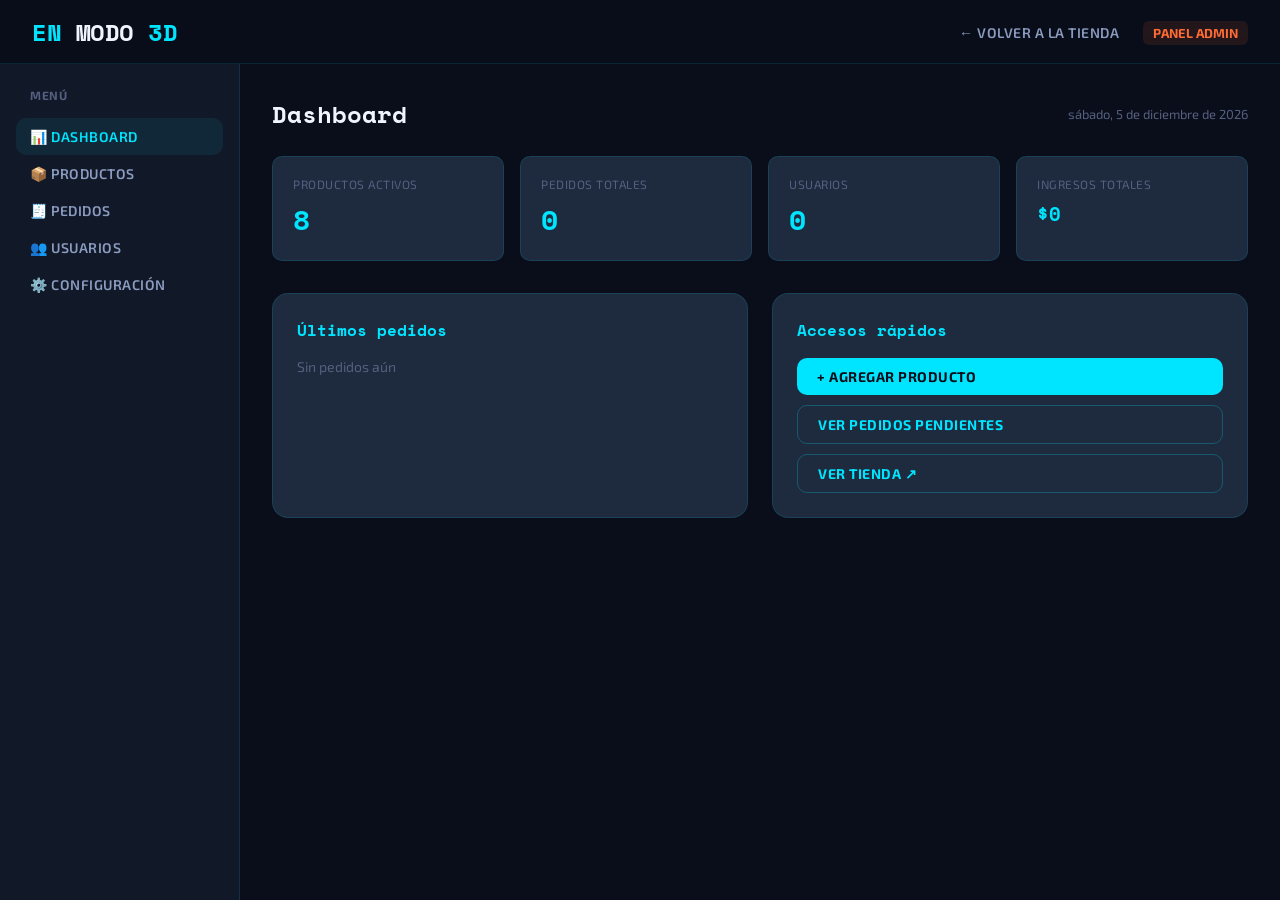
<file: admin.html>
<!DOCTYPE html>
<html lang="es">
<head>
  <meta charset="UTF-8">
  <meta name="viewport" content="width=device-width, initial-scale=1.0">
  <title>Admin — En Modo 3D</title>
  <link rel="stylesheet" href="css/style.css">
</head>
<body>
<nav class="navbar">
  <a href="index.html" class="navbar-logo">EN <span>MODO</span> 3D</a>
  <ul class="navbar-nav">
    <li><a href="index.html">← Volver a la tienda</a></li>
    <li><span style="font-size:13px;color:var(--accent);font-weight:700;padding:4px 10px;background:rgba(255,107,53,0.1);border-radius:6px">PANEL ADMIN</span></li>
  </ul>
</nav>

<div class="admin-layout">
  <aside class="admin-sidebar">
    <div style="font-size:12px;font-weight:700;color:var(--text3);text-transform:uppercase;letter-spacing:0.5px;padding:0 14px;margin-bottom:1rem">Menú</div>
    <ul class="admin-nav">
      <li><a href="#" class="active" onclick="showSection('dashboard')">📊 Dashboard</a></li>
      <li><a href="#" onclick="showSection('products')">📦 Productos</a></li>
      <li><a href="#" onclick="showSection('orders')">🧾 Pedidos</a></li>
      <li><a href="#" onclick="showSection('users')">👥 Usuarios</a></li>
      <li><a href="#" onclick="showSection('config')">⚙️ Configuración</a></li>
    </ul>
  </aside>

  <main class="admin-content">
    <div id="section-dashboard">
      <div class="admin-header">
        <h1 class="admin-title">Dashboard</h1>
        <span style="font-size:13px;color:var(--text3)" id="dash-date"></span>
      </div>
      <div class="stats-grid">
        <div class="stat-card"><div class="stat-label">Productos activos</div><div class="stat-val" id="stat-products">0</div></div>
        <div class="stat-card"><div class="stat-label">Pedidos totales</div><div class="stat-val" id="stat-orders">0</div></div>
        <div class="stat-card"><div class="stat-label">Usuarios</div><div class="stat-val" id="stat-users">0</div></div>
        <div class="stat-card"><div class="stat-label">Ingresos totales</div><div class="stat-val" id="stat-revenue" style="font-size:1.2rem">$0</div></div>
      </div>
      <div style="display:grid;grid-template-columns:1fr 1fr;gap:1.5rem">
        <div style="background:var(--surface);border:1px solid var(--border);border-radius:var(--radius-lg);padding:1.5rem">
          <h3 style="font-size:1rem;font-weight:700;font-family:'Space Mono',monospace;margin-bottom:1rem;color:var(--primary)">Últimos pedidos</h3>
          <div id="dash-orders"></div>
        </div>
        <div style="background:var(--surface);border:1px solid var(--border);border-radius:var(--radius-lg);padding:1.5rem">
          <h3 style="font-size:1rem;font-weight:700;font-family:'Space Mono',monospace;margin-bottom:1rem;color:var(--primary)">Accesos rápidos</h3>
          <div style="display:flex;flex-direction:column;gap:10px">
            <button class="btn btn-primary" onclick="showSection('products');openProductForm()">+ Agregar producto</button>
            <button class="btn btn-outline" onclick="showSection('orders')">Ver pedidos pendientes</button>
            <a href="index.html" target="_blank" class="btn btn-outline">Ver tienda ↗</a>
          </div>
        </div>
      </div>
    </div>

    <div id="section-products" style="display:none">
      <div class="admin-header">
        <h1 class="admin-title">Productos</h1>
        <button class="btn btn-primary" onclick="openProductForm()">+ Nuevo producto</button>
      </div>
      <div style="background:var(--surface);border:1px solid var(--border);border-radius:var(--radius-lg);overflow:hidden">
        <table class="data-table">
          <thead><tr><th>Producto</th><th>Categoría</th><th>Precio</th><th>Stock</th><th>Estado</th><th>Acciones</th></tr></thead>
          <tbody id="products-table"></tbody>
        </table>
      </div>
    </div>

    <div id="section-orders" style="display:none">
      <div class="admin-header">
        <h1 class="admin-title">Pedidos</h1>
        <button class="btn btn-outline" onclick="loadOrders()">🔄 Actualizar</button>
      </div>
      <div style="background:var(--surface);border:1px solid var(--border);border-radius:var(--radius-lg);overflow:hidden">
        <table class="data-table">
          <thead><tr><th>ID</th><th>Cliente</th><th>Total</th><th>Pago</th><th>Fecha</th><th>Estado</th><th>Acción</th></tr></thead>
          <tbody id="orders-table"></tbody>
        </table>
      </div>
    </div>

    <div id="section-users" style="display:none">
      <div class="admin-header"><h1 class="admin-title">Usuarios</h1></div>
      <div style="background:var(--surface);border:1px solid var(--border);border-radius:var(--radius-lg);overflow:hidden">
        <table class="data-table">
          <thead><tr><th>Nombre</th><th>Email</th><th>Teléfono</th><th>Registrado</th></tr></thead>
          <tbody id="users-table"></tbody>
        </table>
      </div>
    </div>

    <div id="section-config" style="display:none">
      <div class="admin-header"><h1 class="admin-title">Configuración</h1></div>
      <div style="background:var(--surface);border:1px solid var(--border);border-radius:var(--radius-lg);padding:1.5rem;max-width:600px">
        <h3 style="font-family:'Space Mono',monospace;color:var(--primary);margin-bottom:1.5rem">Google Sheets</h3>
        <div class="form-group">
          <label>ID de la planilla (Sheet ID)</label>
          <input type="text" id="cfg-sheet-id" placeholder="1BxiMVs0XRA5nFMdKvBdBZjgmUUqptlbs74OgVE2upms">
        </div>
        <div class="form-group">
          <label>URL del Apps Script</label>
          <input type="text" id="cfg-script-url" placeholder="https://script.google.com/macros/s/...">
        </div>
        <button class="btn btn-primary" onclick="saveConfig()">Guardar configuración</button>
      </div>
    </div>
  </main>
</div>

<div class="modal-overlay" id="product-form-modal">
  <div class="modal" style="max-width:640px">
    <button class="btn-close" style="position:absolute;top:1rem;right:1rem" onclick="closeProductForm()">✕</button>
    <h2 id="pf-title">Nuevo producto</h2>
    <p class="modal-sub" id="pf-subtitle">Completá los datos del producto</p>
    <input type="hidden" id="pf-id">
    <div class="product-form-grid">
      <div class="form-group"><label>Nombre del producto *</label><input type="text" id="pf-name" placeholder="Soporte para celular" required></div>
      <div class="form-group"><label>Categoría *</label>
        <input type="text" id="pf-category" placeholder="Accesorios, Hogar, Oficina..." list="cat-list">
        <datalist id="cat-list">
          <option value="Accesorios"><option value="Hogar"><option value="Oficina">
          <option value="Personalizado"><option value="Decoración"><option value="Juguetes"><option value="Automotor">
        </datalist>
      </div>
      <div class="form-group"><label>Precio (ARS) *</label><input type="number" id="pf-price" placeholder="1500" min="0"></div>
      <div class="form-group"><label>Stock</label><input type="number" id="pf-stock" placeholder="10" min="0"></div>
      <div class="form-group full"><label>Descripción</label><input type="text" id="pf-desc" placeholder="Descripción breve del producto"></div>
      <div class="form-group"><label>Emoji / Ícono</label><input type="text" id="pf-emoji" placeholder="📱" maxlength="4"></div>
      <div class="form-group"><label>Badge (ej: Nuevo, Oferta)</label><input type="text" id="pf-badge" placeholder="Más vendido"></div>
      <div class="form-group full"><label>URL de imagen (opcional)</label><input type="url" id="pf-image" placeholder="https://..."></div>
      <div class="form-group full">
        <label style="display:flex;align-items:center;gap:10px;cursor:pointer">
          <input type="checkbox" id="pf-active" checked style="accent-color:var(--primary);width:18px;height:18px">
          <span>Producto activo (visible en la tienda)</span>
        </label>
      </div>
    </div>
    <div style="display:flex;gap:1rem;margin-top:1rem">
      <button class="btn btn-primary" style="flex:1" onclick="saveProduct()">Guardar producto</button>
      <button class="btn btn-outline" onclick="closeProductForm()">Cancelar</button>
    </div>
  </div>
</div>

<div class="toast-container"></div>
<script src="js/sheets.js"></script>
<script src="js/app.js"></script>
<script>
const SECTIONS = ['dashboard','products','orders','users','config'];

function showSection(name) {
  SECTIONS.forEach(s => { document.getElementById('section-'+s).style.display = s === name ? 'block' : 'none'; });
  if (name === 'dashboard') loadDashboard();
  if (name === 'products') loadProductsTable();
  if (name === 'orders') loadOrders();
  if (name === 'users') loadUsers();
  if (name === 'config') loadConfig();
}

function loadDashboard() {
  const products = LocalDB.getProducts();
  const orders = LocalDB.getOrders();
  const users = LocalDB.getUsers();
  document.getElementById('stat-products').textContent = products.filter(p=>p.active).length;
  document.getElementById('stat-orders').textContent = orders.length;
  document.getElementById('stat-users').textContent = users.length;
  const revenue = orders.reduce((a,o) => a + (o.total||0), 0);
  document.getElementById('stat-revenue').textContent = '$' + revenue.toLocaleString('es-AR');
  document.getElementById('dash-date').textContent = new Date().toLocaleDateString('es-AR',{weekday:'long',year:'numeric',month:'long',day:'numeric'});
  const dashOrders = document.getElementById('dash-orders');
  if (orders.length === 0) {
    dashOrders.innerHTML = '<p style="color:var(--text3);font-size:14px">Sin pedidos aún</p>';
  } else {
    dashOrders.innerHTML = orders.slice(0,5).map(o => `
      <div style="display:flex;justify-content:space-between;padding:8px 0;border-bottom:1px solid var(--border);font-size:13px">
        <span style="color:var(--text2)">${o.id}</span>
        <span style="font-weight:600">${o.nombre}</span>
        <span style="color:var(--primary);font-family:'Space Mono',monospace">$${(o.total||0).toLocaleString('es-AR')}</span>
        <span class="status-badge status-${o.status}">${statusLabel(o.status)}</span>
      </div>`).join('');
  }
}

function loadProductsTable() {
  const products = LocalDB.getProducts();
  const tbody = document.getElementById('products-table');
  if (products.length === 0) {
    tbody.innerHTML = '<tr><td colspan="6" style="text-align:center;color:var(--text3);padding:2rem">Sin productos. ¡Agregá el primero!</td></tr>';
    return;
  }
  tbody.innerHTML = products.map(p => `
    <tr>
      <td><div style="display:flex;align-items:center;gap:10px"><span style="font-size:1.5rem">${p.emoji||'📦'}</span><strong>${p.name}</strong></div></td>
      <td><span style="font-size:12px;color:var(--primary);font-weight:700">${p.category}</span></td>
      <td style="font-family:'Space Mono',monospace;font-weight:700">$${Number(p.price).toLocaleString('es-AR')}</td>
      <td>${p.stock}</td>
      <td><span class="status-badge ${p.active ? 'status-confirmed' : 'status-cancelled'}">${p.active ? 'Activo' : 'Inactivo'}</span></td>
      <td style="display:flex;gap:6px">
        <button class="btn btn-outline btn-sm" onclick="editProduct('${p.id}')">✏️ Editar</button>
        <button class="btn btn-danger btn-sm" onclick="deleteProductAdmin('${p.id}')">🗑️</button>
      </td>
    </tr>`).join('');
}

function loadOrders() {
  const orders = LocalDB.getOrders();
  const tbody = document.getElementById('orders-table');
  if (orders.length === 0) {
    tbody.innerHTML = '<tr><td colspan="7" style="text-align:center;color:var(--text3);padding:2rem">Sin pedidos aún</td></tr>';
    return;
  }
  tbody.innerHTML = orders.map(o => `
    <tr>
      <td style="font-family:'Space Mono',monospace;font-size:12px;color:var(--primary)">${o.id}</td>
      <td><div style="font-weight:600">${o.nombre}</div><div style="font-size:12px;color:var(--text2)">${o.email}</div></td>
      <td style="font-family:'Space Mono',monospace;font-weight:700">$${(o.total||0).toLocaleString('es-AR')}</td>
      <td style="font-size:13px">${o.metodoPago||'—'}</td>
      <td style="font-size:12px;color:var(--text2)">${new Date(o.createdAt).toLocaleDateString('es-AR')}</td>
      <td><span class="status-badge status-${o.status}">${statusLabel(o.status)}</span></td>
      <td>
        <select onchange="changeOrderStatus('${o.id}', this.value)" style="background:var(--surface);border:1px solid var(--border);border-radius:6px;padding:4px 8px;color:var(--text);font-size:13px">
          <option value="pending" ${o.status==='pending'?'selected':''}>Pendiente</option>
          <option value="confirmed" ${o.status==='confirmed'?'selected':''}>Confirmado</option>
          <option value="cancelled" ${o.status==='cancelled'?'selected':''}>Cancelado</option>
        </select>
      </td>
    </tr>`).join('');
}

function loadUsers() {
  const users = LocalDB.getUsers();
  const tbody = document.getElementById('users-table');
  if (users.length === 0) {
    tbody.innerHTML = '<tr><td colspan="4" style="text-align:center;color:var(--text3);padding:2rem">Sin usuarios registrados</td></tr>';
    return;
  }
  tbody.innerHTML = users.map(u => `
    <tr>
      <td><strong>${u.nombre}</strong></td>
      <td style="color:var(--text2)">${u.email}</td>
      <td style="color:var(--text2)">${u.telefono||'—'}</td>
      <td style="font-size:12px;color:var(--text3)">${new Date(u.createdAt).toLocaleDateString('es-AR')}</td>
    </tr>`).join('');
}

function loadConfig() {
  document.getElementById('cfg-sheet-id').value = SHEETS_CONFIG.SHEET_ID !== 'TU_SHEET_ID_AQUI' ? SHEETS_CONFIG.SHEET_ID : '';
  document.getElementById('cfg-script-url').value = SHEETS_CONFIG.SCRIPT_URL !== 'TU_APPS_SCRIPT_URL_AQUI' ? SHEETS_CONFIG.SCRIPT_URL : '';
}

function saveConfig() {
  const sheetId = document.getElementById('cfg-sheet-id').value.trim();
  const scriptUrl = document.getElementById('cfg-script-url').value.trim();
  localStorage.setItem('em3d_config', JSON.stringify({ sheetId, scriptUrl }));
  if (sheetId) SHEETS_CONFIG.SHEET_ID = sheetId;
  if (scriptUrl) SHEETS_CONFIG.SCRIPT_URL = scriptUrl;
  Toast.show('Configuración guardada', 'success');
}

function statusLabel(s) {
  return s === 'pending' ? 'Pendiente' : s === 'confirmed' ? 'Confirmado' : 'Cancelado';
}

function changeOrderStatus(id, status) {
  LocalDB.updateOrderStatus(id, status);
  Toast.show('Estado actualizado', 'success');
  try { updateOrderStatus(id, status); } catch(_) {}
}

function openProductForm(product = null) {
  const modal = document.getElementById('product-form-modal');
  document.getElementById('pf-id').value = product ? product.id : '';
  document.getElementById('pf-title').textContent = product ? 'Editar producto' : 'Nuevo producto';
  document.getElementById('pf-subtitle').textContent = product ? product.name : 'Completá los datos del producto';
  document.getElementById('pf-name').value = product ? product.name : '';
  document.getElementById('pf-category').value = product ? product.category : '';
  document.getElementById('pf-price').value = product ? product.price : '';
  document.getElementById('pf-stock').value = product ? product.stock : '10';
  document.getElementById('pf-desc').value = product ? product.description : '';
  document.getElementById('pf-emoji').value = product ? (product.emoji||'') : '';
  document.getElementById('pf-badge').value = product ? (product.badge||'') : '';
  document.getElementById('pf-image').value = product ? (product.image||'') : '';
  document.getElementById('pf-active').checked = product ? product.active : true;
  modal.classList.add('open');
}

function closeProductForm() {
  document.getElementById('product-form-modal').classList.remove('open');
}

function editProduct(id) {
  const product = LocalDB.getProducts().find(p => p.id === id);
  if (product) openProductForm(product);
}

async function saveProduct() {
  const id = document.getElementById('pf-id').value;
  const name = document.getElementById('pf-name').value.trim();
  const category = document.getElementById('pf-category').value.trim();
  const price = Number(document.getElementById('pf-price').value);
  if (!name || !category || !price) { Toast.show('Completá nombre, categoría y precio', 'error'); return; }
  const product = {
    id: id || undefined, name, category, price,
    stock: Number(document.getElementById('pf-stock').value)||0,
    description: document.getElementById('pf-desc').value.trim(),
    emoji: document.getElementById('pf-emoji').value.trim()||'📦',
    badge: document.getElementById('pf-badge').value.trim(),
    image: document.getElementById('pf-image').value.trim(),
    active: document.getElementById('pf-active').checked,
  };
  if (id) { LocalDB.updateProduct(product); Toast.show('Producto actualizado', 'success'); }
  else { LocalDB.addProduct(product); Toast.show('Producto creado', 'success'); }
  App.products = LocalDB.getProducts();
  try { await saveProduct(product); } catch(_) {}
  closeProductForm();
  loadProductsTable();
  loadDashboard();
}

function deleteProductAdmin(id) {
  if (!confirm('¿Eliminar este producto?')) return;
  LocalDB.deleteProduct(id);
  App.products = LocalDB.getProducts();
  Toast.show('Producto eliminado', 'success');
  loadProductsTable();
  loadDashboard();
}

const storedConfig = JSON.parse(localStorage.getItem('em3d_config') || '{}');
if (storedConfig.sheetId) SHEETS_CONFIG.SHEET_ID = storedConfig.sheetId;
if (storedConfig.scriptUrl) SHEETS_CONFIG.SCRIPT_URL = storedConfig.scriptUrl;

document.addEventListener('DOMContentLoaded', () => { App.init(); loadDashboard(); });
</script>
</body>
</html>
</file>
<file: css/style.css>
@import url('https://fonts.googleapis.com/css2?family=Exo+2:wght@300;400;600;700;900&family=Space+Mono:wght@400;700&display=swap');

:root {
  --primary: #00E5FF;
  --primary-dark: #00B8CC;
  --accent: #FF6B35;
  --bg: #0A0E1A;
  --bg2: #111827;
  --bg3: #1C2333;
  --surface: #1E2A3E;
  --surface2: #243044;
  --text: #F0F4FF;
  --text2: #8B9CC0;
  --text3: #556080;
  --border: rgba(0,229,255,0.12);
  --border2: rgba(0,229,255,0.25);
  --success: #00FF88;
  --warning: #FFB700;
  --danger: #FF4757;
  --radius: 10px;
  --radius-lg: 16px;
}

* { margin: 0; padding: 0; box-sizing: border-box; }

body {
  font-family: 'Exo 2', sans-serif;
  background: var(--bg);
  color: var(--text);
  min-height: 100vh;
  font-size: 16px;
}

a { text-decoration: none; color: inherit; }

/* NAVBAR */
.navbar {
  position: sticky; top: 0; z-index: 100;
  background: rgba(10,14,26,0.92);
  backdrop-filter: blur(16px);
  border-bottom: 1px solid var(--border);
  padding: 0 2rem;
  display: flex; align-items: center; gap: 1.5rem;
  height: 64px;
}
.navbar-logo {
  font-size: 1.5rem; font-weight: 900;
  color: var(--primary);
  letter-spacing: -0.5px;
  white-space: nowrap;
  font-family: 'Space Mono', monospace;
}
.navbar-logo span { color: var(--text); }
.navbar-search {
  flex: 1; max-width: 400px;
  position: relative;
}
.navbar-search input {
  width: 100%; padding: 8px 16px 8px 40px;
  background: var(--surface);
  border: 1px solid var(--border);
  border-radius: 8px;
  color: var(--text);
  font-family: 'Exo 2', sans-serif;
  font-size: 14px;
  outline: none;
  transition: border-color 0.2s;
}
.navbar-search input:focus { border-color: var(--primary); }
.navbar-search svg {
  position: absolute; left: 12px; top: 50%;
  transform: translateY(-50%);
  color: var(--text3);
  pointer-events: none;
}
.navbar-nav {
  display: flex; gap: 1.5rem;
  margin-left: auto;
  align-items: center;
  list-style: none;
}
.navbar-nav a {
  font-size: 14px; font-weight: 600;
  color: var(--text2);
  transition: color 0.2s;
  text-transform: uppercase;
  letter-spacing: 0.5px;
}
.navbar-nav a:hover { color: var(--primary); }
.btn-cart {
  position: relative;
  background: var(--surface);
  border: 1px solid var(--border2);
  border-radius: 8px;
  padding: 8px 14px;
  cursor: pointer;
  display: flex; align-items: center; gap: 8px;
  color: var(--text);
  font-family: 'Exo 2', sans-serif;
  font-size: 14px; font-weight: 600;
  transition: all 0.2s;
}
.btn-cart:hover { background: var(--surface2); border-color: var(--primary); color: var(--primary); }
.cart-badge {
  position: absolute; top: -6px; right: -6px;
  background: var(--accent);
  color: white;
  width: 18px; height: 18px;
  border-radius: 50%;
  font-size: 11px; font-weight: 700;
  display: flex; align-items: center; justify-content: center;
  display: none;
}

/* BUTTONS */
.btn {
  display: inline-flex; align-items: center; gap: 8px;
  padding: 10px 20px;
  border-radius: var(--radius);
  font-family: 'Exo 2', sans-serif;
  font-size: 14px; font-weight: 700;
  cursor: pointer;
  transition: all 0.2s;
  border: none;
  text-transform: uppercase;
  letter-spacing: 0.5px;
}
.btn-primary {
  background: var(--primary);
  color: var(--bg);
}
.btn-primary:hover { background: var(--primary-dark); transform: translateY(-1px); }
.btn-outline {
  background: transparent;
  border: 1px solid var(--border2);
  color: var(--primary);
}
.btn-outline:hover { background: rgba(0,229,255,0.08); }
.btn-danger {
  background: var(--danger);
  color: white;
}
.btn-sm { padding: 6px 14px; font-size: 13px; }
.btn-full { width: 100%; justify-content: center; }

/* HERO */
.hero {
  background: linear-gradient(135deg, var(--bg2) 0%, var(--bg) 60%);
  padding: 5rem 2rem 4rem;
  text-align: center;
  position: relative;
  overflow: hidden;
}
.hero::before {
  content: '';
  position: absolute; inset: 0;
  background: radial-gradient(ellipse 60% 40% at 50% 0%, rgba(0,229,255,0.08) 0%, transparent 70%);
  pointer-events: none;
}
.hero-badge {
  display: inline-block;
  background: rgba(0,229,255,0.1);
  border: 1px solid var(--border2);
  color: var(--primary);
  padding: 4px 16px;
  border-radius: 20px;
  font-size: 12px; font-weight: 700;
  text-transform: uppercase;
  letter-spacing: 1px;
  margin-bottom: 1.5rem;
}
.hero h1 {
  font-size: 3.5rem; font-weight: 900;
  line-height: 1.1;
  margin-bottom: 1.5rem;
  font-family: 'Space Mono', monospace;
}
.hero h1 span { color: var(--primary); }
.hero p {
  font-size: 1.1rem; color: var(--text2);
  max-width: 560px; margin: 0 auto 2.5rem;
  line-height: 1.6;
}
.hero-actions { display: flex; gap: 1rem; justify-content: center; }

/* CATEGORIES */
.categories-bar {
  background: var(--bg2);
  border-bottom: 1px solid var(--border);
  padding: 0 2rem;
  display: flex; align-items: center; gap: 0.5rem;
  overflow-x: auto;
  scrollbar-width: none;
}
.categories-bar::-webkit-scrollbar { display: none; }
.cat-btn {
  padding: 14px 18px;
  background: none;
  border: none; border-bottom: 2px solid transparent;
  color: var(--text2);
  font-family: 'Exo 2', sans-serif;
  font-size: 14px; font-weight: 600;
  cursor: pointer;
  white-space: nowrap;
  transition: all 0.2s;
  text-transform: uppercase;
  letter-spacing: 0.5px;
}
.cat-btn:hover, .cat-btn.active {
  color: var(--primary);
  border-bottom-color: var(--primary);
}

/* PRODUCTS GRID */
.section {
  padding: 3rem 2rem;
  max-width: 1280px;
  margin: 0 auto;
}
.section-header {
  display: flex; align-items: center; justify-content: space-between;
  margin-bottom: 2rem;
}
.section-title {
  font-size: 1.5rem; font-weight: 700;
  font-family: 'Space Mono', monospace;
}
.section-title span { color: var(--primary); }

.products-grid {
  display: grid;
  grid-template-columns: repeat(auto-fill, minmax(240px, 1fr));
  gap: 1.25rem;
}

.product-card {
  background: var(--surface);
  border: 1px solid var(--border);
  border-radius: var(--radius-lg);
  overflow: hidden;
  transition: all 0.25s;
  cursor: pointer;
  position: relative;
}
.product-card:hover {
  border-color: var(--border2);
  transform: translateY(-3px);
  box-shadow: 0 8px 32px rgba(0,229,255,0.08);
}
.product-img {
  width: 100%;
  aspect-ratio: 1;
  object-fit: cover;
  background: var(--surface2);
  display: flex; align-items: center; justify-content: center;
  font-size: 3rem;
  color: var(--primary);
  position: relative;
}
.product-img img { width: 100%; height: 100%; object-fit: cover; }
.product-badge {
  position: absolute; top: 10px; left: 10px;
  background: var(--accent);
  color: white;
  padding: 3px 10px;
  border-radius: 4px;
  font-size: 11px; font-weight: 700;
  text-transform: uppercase;
}
.product-body { padding: 1rem; }
.product-category {
  font-size: 11px; font-weight: 700;
  color: var(--primary);
  text-transform: uppercase;
  letter-spacing: 0.5px;
  margin-bottom: 4px;
}
.product-name {
  font-size: 15px; font-weight: 600;
  margin-bottom: 8px;
  line-height: 1.3;
}
.product-desc {
  font-size: 13px;
  color: var(--text2);
  line-height: 1.4;
  margin-bottom: 12px;
}
.product-footer {
  display: flex; align-items: center; justify-content: space-between;
  padding: 0.75rem 1rem;
  border-top: 1px solid var(--border);
  background: var(--bg2);
}
.product-price {
  font-size: 1.1rem; font-weight: 700;
  color: var(--text);
  font-family: 'Space Mono', monospace;
}
.product-price .currency { font-size: 0.75rem; color: var(--text2); }
.btn-add {
  background: var(--primary);
  color: var(--bg);
  border: none;
  padding: 7px 14px;
  border-radius: 7px;
  font-family: 'Exo 2', sans-serif;
  font-size: 13px; font-weight: 700;
  cursor: pointer;
  transition: all 0.2s;
  text-transform: uppercase;
}
.btn-add:hover { background: var(--primary-dark); transform: scale(1.04); }

/* CART DRAWER */
.cart-overlay {
  position: fixed; inset: 0;
  background: rgba(0,0,0,0.6);
  backdrop-filter: blur(4px);
  z-index: 200;
  opacity: 0; pointer-events: none;
  transition: opacity 0.25s;
}
.cart-overlay.open { opacity: 1; pointer-events: all; }
.cart-drawer {
  position: fixed; top: 0; right: 0; bottom: 0;
  width: 400px;
  background: var(--bg2);
  border-left: 1px solid var(--border);
  z-index: 201;
  transform: translateX(100%);
  transition: transform 0.3s cubic-bezier(0.4,0,0.2,1);
  display: flex; flex-direction: column;
}
.cart-drawer.open { transform: translateX(0); }
.cart-header {
  padding: 1.25rem 1.5rem;
  border-bottom: 1px solid var(--border);
  display: flex; align-items: center; justify-content: space-between;
}
.cart-header h3 {
  font-size: 1.1rem; font-weight: 700;
  font-family: 'Space Mono', monospace;
}
.btn-close {
  background: none; border: none;
  color: var(--text2); cursor: pointer;
  font-size: 1.25rem; padding: 4px;
  transition: color 0.2s;
}
.btn-close:hover { color: var(--text); }
.cart-items { flex: 1; overflow-y: auto; padding: 1rem 1.5rem; }
.cart-empty {
  text-align: center; padding: 3rem 1rem;
  color: var(--text3);
}
.cart-item {
  display: flex; gap: 12px;
  padding: 12px 0;
  border-bottom: 1px solid var(--border);
}
.cart-item-img {
  width: 56px; height: 56px;
  background: var(--surface);
  border-radius: 8px;
  display: flex; align-items: center; justify-content: center;
  font-size: 1.5rem; flex-shrink: 0;
  overflow: hidden;
}
.cart-item-img img { width: 100%; height: 100%; object-fit: cover; }
.cart-item-info { flex: 1; }
.cart-item-name { font-size: 14px; font-weight: 600; margin-bottom: 4px; }
.cart-item-price { font-size: 13px; color: var(--primary); font-family: 'Space Mono', monospace; }
.cart-item-qty {
  display: flex; align-items: center; gap: 8px;
  margin-top: 6px;
}
.qty-btn {
  width: 24px; height: 24px;
  background: var(--surface); border: 1px solid var(--border);
  border-radius: 4px; cursor: pointer;
  color: var(--text); font-size: 14px;
  display: flex; align-items: center; justify-content: center;
  transition: all 0.15s;
}
.qty-btn:hover { background: var(--surface2); border-color: var(--primary); }
.qty-val { font-size: 14px; font-weight: 600; min-width: 20px; text-align: center; }
.cart-remove {
  background: none; border: none; color: var(--text3);
  cursor: pointer; padding: 4px; transition: color 0.2s;
  align-self: center;
}
.cart-remove:hover { color: var(--danger); }
.cart-footer {
  padding: 1.25rem 1.5rem;
  border-top: 1px solid var(--border);
  background: var(--bg);
}
.cart-total {
  display: flex; justify-content: space-between;
  font-size: 1.1rem; font-weight: 700;
  margin-bottom: 1rem;
  font-family: 'Space Mono', monospace;
}
.cart-total span:last-child { color: var(--primary); }

/* MODAL */
.modal-overlay {
  position: fixed; inset: 0;
  background: rgba(0,0,0,0.75);
  backdrop-filter: blur(8px);
  z-index: 300;
  display: none; align-items: center; justify-content: center;
  padding: 1rem;
}
.modal-overlay.open { display: flex; }
.modal {
  background: var(--bg2);
  border: 1px solid var(--border);
  border-radius: var(--radius-lg);
  width: 100%; max-width: 480px;
  padding: 2rem;
  position: relative;
}
.modal h2 {
  font-size: 1.5rem; font-weight: 700;
  font-family: 'Space Mono', monospace;
  margin-bottom: 0.5rem;
}
.modal-sub { color: var(--text2); font-size: 14px; margin-bottom: 1.5rem; }
.form-group { margin-bottom: 1rem; }
.form-group label {
  display: block; font-size: 13px; font-weight: 600;
  color: var(--text2); margin-bottom: 6px;
  text-transform: uppercase; letter-spacing: 0.5px;
}
.form-group input {
  width: 100%;
  background: var(--surface);
  border: 1px solid var(--border);
  border-radius: var(--radius);
  padding: 10px 14px;
  color: var(--text);
  font-family: 'Exo 2', sans-serif;
  font-size: 15px;
  outline: none;
  transition: border-color 0.2s;
}
.form-group input:focus { border-color: var(--primary); }
.form-row { display: grid; grid-template-columns: 1fr 1fr; gap: 1rem; }
.modal-tabs {
  display: flex; gap: 0;
  margin-bottom: 1.5rem;
  background: var(--surface);
  border-radius: var(--radius);
  padding: 3px;
}
.tab-btn {
  flex: 1; padding: 8px;
  background: none; border: none;
  border-radius: 8px;
  color: var(--text2); cursor: pointer;
  font-family: 'Exo 2', sans-serif;
  font-size: 14px; font-weight: 600;
  transition: all 0.2s;
}
.tab-btn.active {
  background: var(--primary);
  color: var(--bg);
}
.form-msg {
  font-size: 13px; margin-top: 8px;
  display: none;
}
.form-msg.success { color: var(--success); display: block; }
.form-msg.error { color: var(--danger); display: block; }
.divider { display: flex; align-items: center; gap: 12px; margin: 1.25rem 0; }
.divider hr { flex: 1; border: none; border-top: 1px solid var(--border); }
.divider span { font-size: 12px; color: var(--text3); }

/* ADMIN PANEL */
.admin-layout {
  display: flex; min-height: calc(100vh - 64px);
}
.admin-sidebar {
  width: 240px; flex-shrink: 0;
  background: var(--bg2);
  border-right: 1px solid var(--border);
  padding: 1.5rem 1rem;
}
.admin-nav { list-style: none; }
.admin-nav li a {
  display: flex; align-items: center; gap: 10px;
  padding: 10px 14px;
  border-radius: var(--radius);
  font-size: 14px; font-weight: 600;
  color: var(--text2);
  transition: all 0.2s;
  text-transform: uppercase; letter-spacing: 0.5px;
}
.admin-nav li a:hover,
.admin-nav li a.active {
  background: rgba(0,229,255,0.08);
  color: var(--primary);
}
.admin-content { flex: 1; padding: 2rem; }
.admin-header {
  display: flex; align-items: center; justify-content: space-between;
  margin-bottom: 1.5rem;
}
.admin-title {
  font-size: 1.5rem; font-weight: 700;
  font-family: 'Space Mono', monospace;
}
.stats-grid {
  display: grid; grid-template-columns: repeat(4, 1fr);
  gap: 1rem; margin-bottom: 2rem;
}
.stat-card {
  background: var(--surface);
  border: 1px solid var(--border);
  border-radius: var(--radius);
  padding: 1.25rem;
}
.stat-label { font-size: 12px; color: var(--text3); text-transform: uppercase; letter-spacing: 0.5px; margin-bottom: 8px; }
.stat-val { font-size: 1.75rem; font-weight: 700; font-family: 'Space Mono', monospace; color: var(--primary); }

/* TABLE */
.data-table {
  width: 100%;
  border-collapse: collapse;
  font-size: 14px;
}
.data-table th {
  text-align: left; padding: 12px 16px;
  border-bottom: 1px solid var(--border);
  font-size: 12px; font-weight: 700;
  color: var(--text3); text-transform: uppercase; letter-spacing: 0.5px;
}
.data-table td {
  padding: 12px 16px;
  border-bottom: 1px solid rgba(0,229,255,0.05);
}
.data-table tr:hover td { background: rgba(0,229,255,0.03); }
.status-badge {
  display: inline-block;
  padding: 3px 10px;
  border-radius: 20px;
  font-size: 12px; font-weight: 700;
}
.status-pending { background: rgba(255,183,0,0.1); color: var(--warning); }
.status-confirmed { background: rgba(0,255,136,0.1); color: var(--success); }
.status-cancelled { background: rgba(255,71,87,0.1); color: var(--danger); }

/* PRODUCT FORM */
.product-form-grid {
  display: grid; grid-template-columns: 1fr 1fr;
  gap: 1rem;
}
.product-form-grid .full { grid-column: 1 / -1; }

/* TOAST */
.toast-container {
  position: fixed; bottom: 2rem; right: 2rem;
  z-index: 500;
  display: flex; flex-direction: column; gap: 8px;
}
.toast {
  background: var(--surface2);
  border: 1px solid var(--border2);
  border-radius: var(--radius);
  padding: 12px 18px;
  display: flex; align-items: center; gap: 10px;
  font-size: 14px; font-weight: 600;
  box-shadow: 0 4px 20px rgba(0,0,0,0.4);
  animation: slideIn 0.3s ease;
  color: var(--text);
}
.toast.success { border-color: rgba(0,255,136,0.3); }
.toast.success .toast-icon { color: var(--success); }
.toast.error { border-color: rgba(255,71,87,0.3); }
.toast.error .toast-icon { color: var(--danger); }
@keyframes slideIn {
  from { transform: translateX(100px); opacity: 0; }
  to { transform: translateX(0); opacity: 1; }
}

/* CHECKOUT */
.checkout-grid { display: grid; grid-template-columns: 1fr 380px; gap: 2rem; }
.checkout-card {
  background: var(--surface);
  border: 1px solid var(--border);
  border-radius: var(--radius-lg);
  padding: 1.5rem;
  margin-bottom: 1.25rem;
}
.checkout-card h3 {
  font-size: 1rem; font-weight: 700;
  font-family: 'Space Mono', monospace;
  margin-bottom: 1.25rem;
  color: var(--primary);
}
.order-summary-item {
  display: flex; justify-content: space-between;
  padding: 8px 0;
  font-size: 14px;
  border-bottom: 1px solid var(--border);
}
.order-total {
  display: flex; justify-content: space-between;
  padding: 12px 0 0;
  font-size: 1.1rem; font-weight: 700;
  font-family: 'Space Mono', monospace;
}
.order-total span:last-child { color: var(--primary); }

/* SCROLLBAR */
::-webkit-scrollbar { width: 6px; height: 6px; }
::-webkit-scrollbar-track { background: var(--bg2); }
::-webkit-scrollbar-thumb { background: var(--border2); border-radius: 3px; }
::-webkit-scrollbar-thumb:hover { background: var(--primary); }

/* RESPONSIVE */
@media (max-width: 768px) {
  .hero h1 { font-size: 2.2rem; }
  .hero-actions { flex-direction: column; align-items: center; }
  .products-grid { grid-template-columns: repeat(2, 1fr); }
  .checkout-grid { grid-template-columns: 1fr; }
  .stats-grid { grid-template-columns: repeat(2, 1fr); }
  .admin-layout { flex-direction: column; }
  .admin-sidebar { width: 100%; border-right: none; border-bottom: 1px solid var(--border); padding: 0.5rem; }
  .admin-nav { display: flex; overflow-x: auto; }
  .cart-drawer { width: 100%; }
  .navbar-search { display: none; }
}

/* LOADING */
.spinner {
  width: 20px; height: 20px;
  border: 2px solid var(--border);
  border-top-color: var(--primary);
  border-radius: 50%;
  animation: spin 0.6s linear infinite;
  display: inline-block;
}
@keyframes spin { to { transform: rotate(360deg); } }

/* EMPTY STATE */
.empty-state {
  text-align: center;
  padding: 4rem 2rem;
  color: var(--text3);
}
.empty-state .icon { font-size: 3rem; margin-bottom: 1rem; color: var(--text3); }
.empty-state h3 { font-size: 1.1rem; margin-bottom: 0.5rem; color: var(--text2); }

/* PAGINATION */
.pagination {
  display: flex; gap: 6px; justify-content: center;
  margin-top: 2rem;
}
.page-btn {
  width: 36px; height: 36px;
  border-radius: 8px;
  background: var(--surface);
  border: 1px solid var(--border);
  color: var(--text2);
  cursor: pointer; font-family: 'Exo 2', sans-serif;
  font-size: 14px; font-weight: 600;
  display: flex; align-items: center; justify-content: center;
  transition: all 0.2s;
}
.page-btn:hover, .page-btn.active {
  background: var(--primary);
  color: var(--bg);
  border-color: var(--primary);
}
</file>
